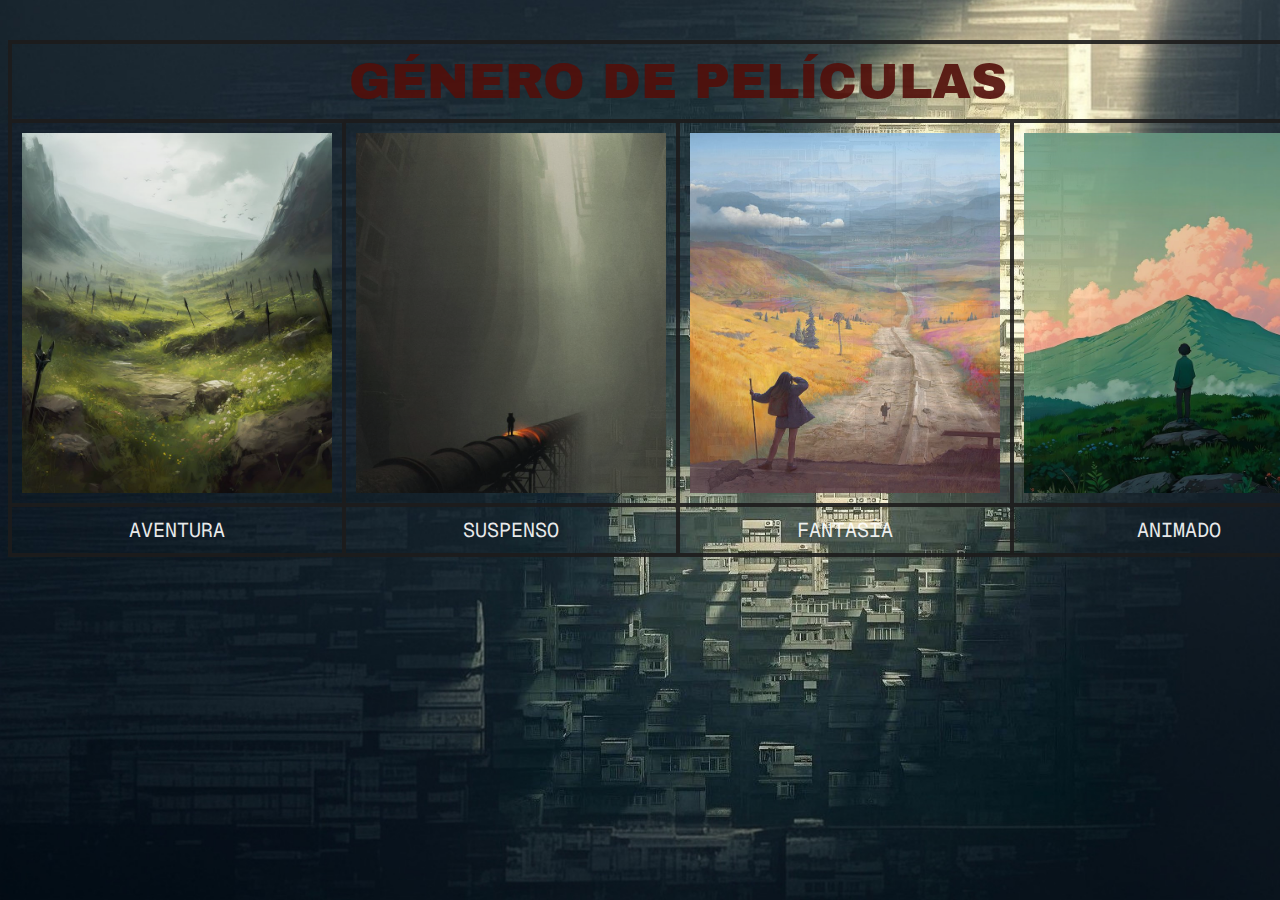
<file: index.html>
<html>
<head>
    <link rel="icon" type="image/x-icon" href="RECURSOS/logo.png">
    <title>MENU</title>

    <style>
        @import url('https://fonts.googleapis.com/css2?family=Archivo+Black&family=Geist+Mono:wght@100..900&display=swap');

        .background {
            background-size: cover;
            opacity: 90%;
        }

        .titulo {
            font-family: "Archivo Black", sans-serif;
            font-size: 50px;
            color: rgb(82, 15, 10);
        }

        .nombres {
            font-family: "Geist Mono", monospace;
            font-size: 20px;
        }

        body {
            margin-top: 40px;
        }

        table {
            border-collapse: collapse;
            table-layout: fixed;
        }

        tr, td {
            border: 4px solid rgb(29, 28, 28);
            text-align: center;
        }

        td {
            padding: 10px;
        }

        img {
            width: 310px;
            height: 360px;
        }

        a {
            color: white;
            text-decoration: none;
        }

        a:hover {
            color: #01aa56;
        }
    </style>
</head>

<body background="RECURSOS/fondo.jpg" class="background">
    

    <center>
        <table>
            <tr>
                <td colspan="4" class="titulo">GÉNERO DE PELÍCULAS</td>
            </tr>
            <tr>
                <td><a href="Aventura.html"><img src="RECURSOS/n.jpg" alt="Aventura"></a></td>
                <td><a href="Suspenso.html"><img src="RECURSOS/f.jpg" alt="Suspenso"></a></td>
                <td><a href="Fantasia.html"><img src="RECURSOS/AK.jpg" alt="Fantasía"></a></td>
                <td><a href="Animado.html"><img src="RECURSOS/jj.jpg" alt="Animado"></a></td>
            </tr>
            <tr class="nombres">
                <td><a href="Aventura.html">AVENTURA</a></td>
                <td><a href="Suspenso.html">SUSPENSO</a></td>
                <td><a href="Fantasia.html">FANTASÍA</a></td>
                <td><a href="Animado.html">ANIMADO</a></td>
            </tr>
        </table>
    </center>
    <BR></BR>
</body>
</html>
</file>
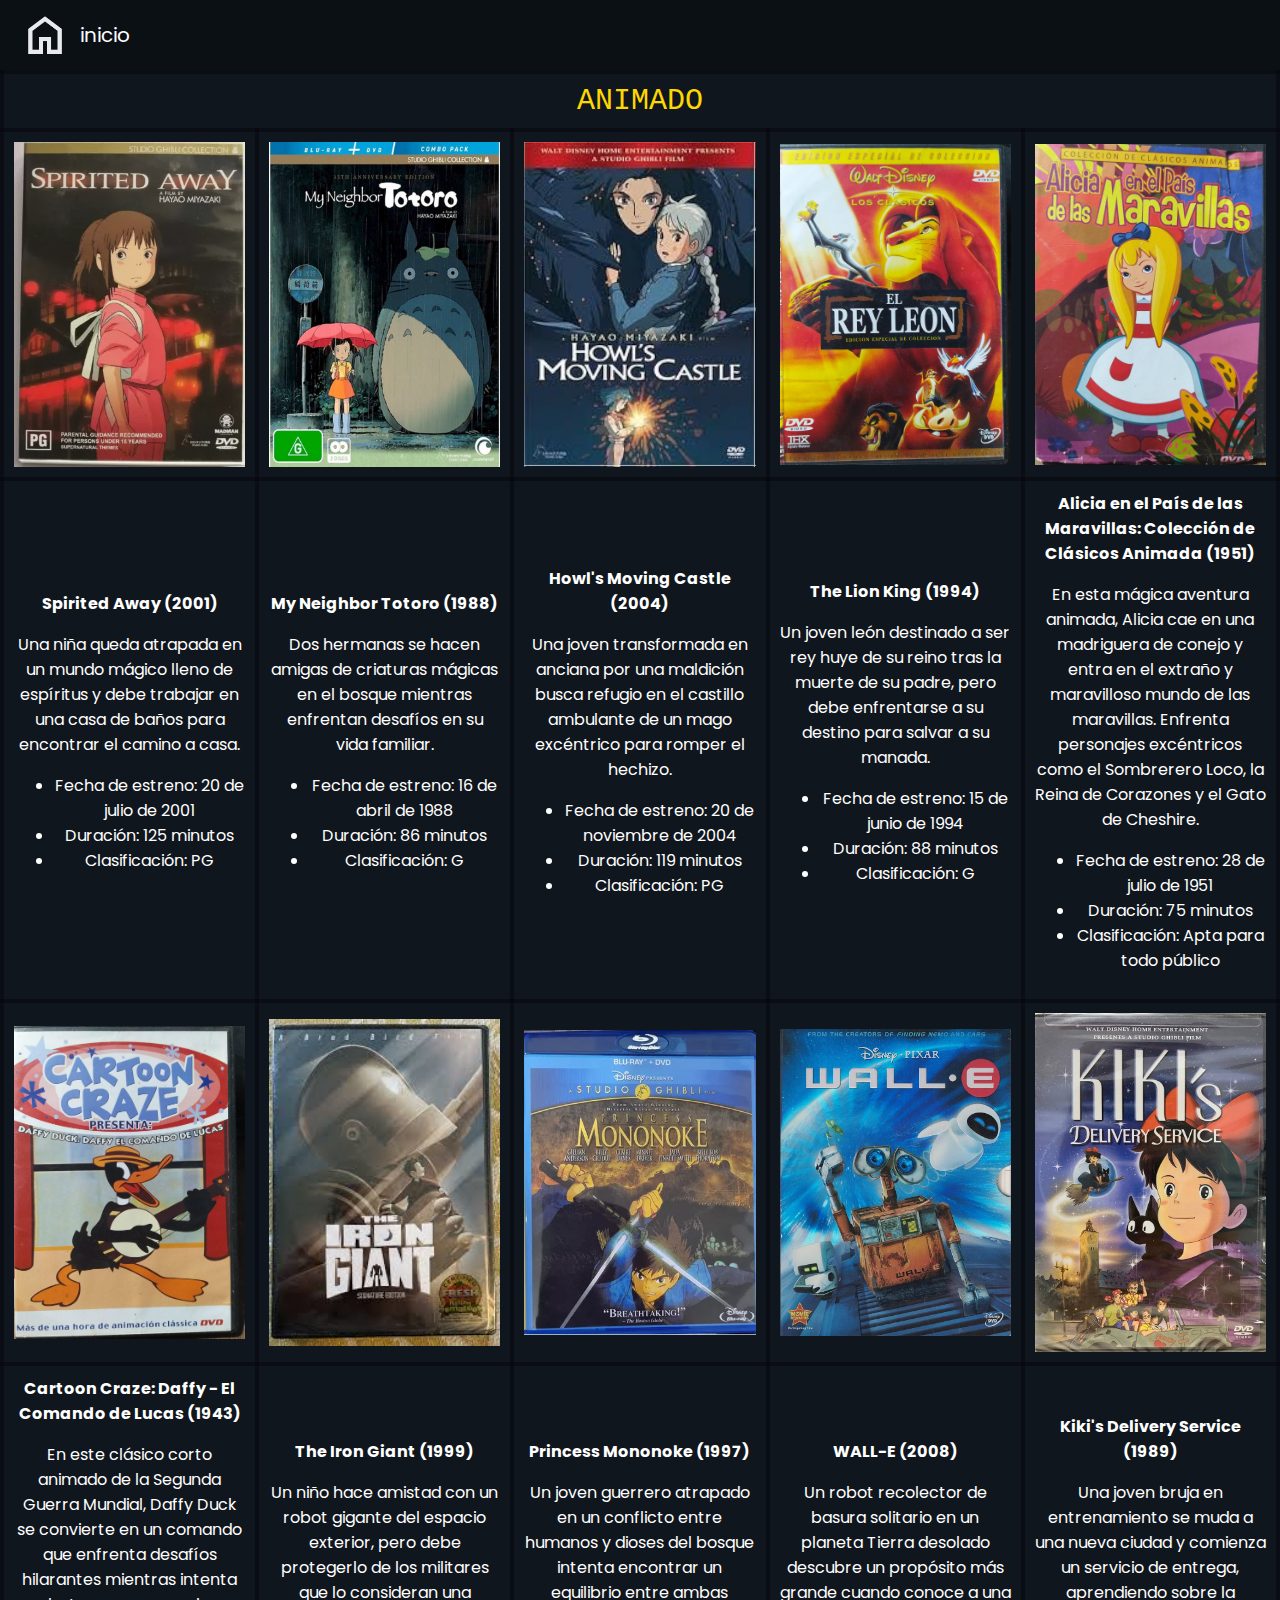
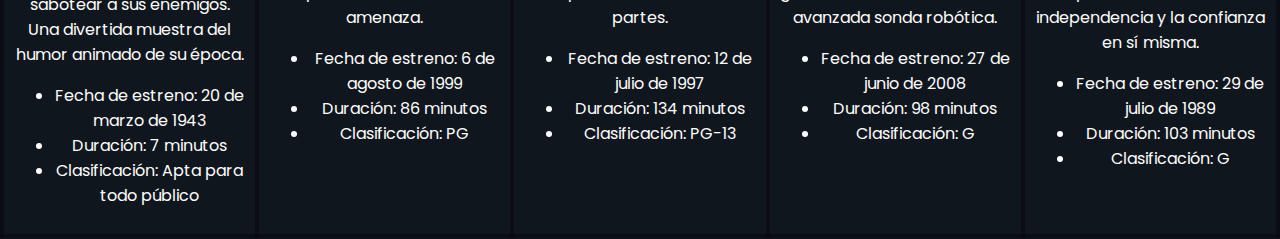
<file: Animado.html>
<html>
    <head>
        <title>FGENERO ANIMADO</title>
        <link rel="stylesheet" href="styles.css">
    </head>

    <body>
        <header>
            <a href="index.html"><img src="RECURSOS/home.png" alt="home" ></a>
            <a href="index.html">inicio</a>
        </header>

        <table>
            <tr>
                <td colspan="5" class="titulo">ANIMADO</td>
            </tr>

            <tr>
                <td><img src="ANIMADO/El viaje de chihiro.jpg" alt="el viaje de chihiro"></td>
                <td><img src="ANIMADO/mi vecino totoro.jpg" alt="mi vecino totoro"></td>
                <td><img src="ANIMADO/el castillo ambulante.jpg" alt="castillo ambulante"></td>
                <td><img src="ANIMADO/el rey leon.jpeg" alt="el rey leon "></td>
                <td><img src="ANIMADO/alicia en el pasi de las maravillas clasico.jpeg" alt="alicia en el pais de las maravillas clasico"></td>
            </tr>
            <tr>
                <td>
                    <p><strong>Spirited Away (2001)</strong></p>
                    <p>Una niña queda atrapada en un mundo mágico lleno de espíritus y debe trabajar en una casa de baños para encontrar el camino a casa.</p>
                    <ul>
                        <li>Fecha de estreno: 20 de julio de 2001</li>
                        <li>Duración: 125 minutos</li>
                        <li>Clasificación: PG</li>
                    </ul>
                </td>
                
                <td>
                    <p><strong>My Neighbor Totoro (1988)</strong></p>
                    <p>Dos hermanas se hacen amigas de criaturas mágicas en el bosque mientras enfrentan desafíos en su vida familiar.</p>
                    <ul>
                        <li>Fecha de estreno: 16 de abril de 1988</li>
                        <li>Duración: 86 minutos</li>
                        <li>Clasificación: G</li>
                    </ul>
                </td>
                
                <td>
                    <p><strong>Howl's Moving Castle (2004)</strong></p>
                    <p>Una joven transformada en anciana por una maldición busca refugio en el castillo ambulante de un mago excéntrico para romper el hechizo.</p>
                    <ul>
                        <li>Fecha de estreno: 20 de noviembre de 2004</li>
                        <li>Duración: 119 minutos</li>
                        <li>Clasificación: PG</li>
                    </ul>
                </td>
                
                <td>
                    <p><strong>The Lion King (1994)</strong></p>
                    <p>Un joven león destinado a ser rey huye de su reino tras la muerte de su padre, pero debe enfrentarse a su destino para salvar a su manada.</p>
                    <ul>
                        <li>Fecha de estreno: 15 de junio de 1994</li>
                        <li>Duración: 88 minutos</li>
                        <li>Clasificación: G</li>
                    </ul>
                </td>
                
                <td>
                    <p><strong>Alicia en el País de las Maravillas: Colección de Clásicos Animada (1951)</strong></p>
                    <p>En esta mágica aventura animada, Alicia cae en una madriguera de conejo y entra en el extraño y maravilloso mundo de las maravillas. Enfrenta personajes excéntricos como el Sombrerero Loco, la Reina de Corazones y el Gato de Cheshire.</p>
                    <ul>
                        <li>Fecha de estreno: 28 de julio de 1951</li>
                        <li>Duración: 75 minutos</li>
                        <li>Clasificación: Apta para todo público</li>
                    </ul>
                </td>
            </tr>
            
            <tr>
                <td><img src="ANIMADO/cartoon crazy.jpeg" alt="cartoon"></td>
                <td><img src="ANIMADO/el gigante de acero.jpg" alt="gigante de acero"></td>
                <td><img src="ANIMADO/la princesa monoke.webp" alt="princesa monoke"></td>
                <td><img src="ANIMADO/walle.jpg" alt="wall-e"></td>
                <td><img src="ANIMADO/kikis.jpg" alt="kikis"></td>
            </tr>
            
            <tr>
                
                <td>
                    <p><strong>Cartoon Craze: Daffy - El Comando de Lucas (1943)</strong></p>
                    <p>En este clásico corto animado de la Segunda Guerra Mundial, Daffy Duck se convierte en un comando que enfrenta desafíos hilarantes mientras intenta sabotear a sus enemigos. Una divertida muestra del humor animado de su época.</p>
                    <ul>
                        <li>Fecha de estreno: 20 de marzo de 1943</li>
                        <li>Duración: 7 minutos</li>
                        <li>Clasificación: Apta para todo público</li>
                    </ul>
                </td>
            
            <td>
                <p><strong>The Iron Giant (1999)</strong></p>
                <p>Un niño hace amistad con un robot gigante del espacio exterior, pero debe protegerlo de los militares que lo consideran una amenaza.</p>
                <ul>
                    <li>Fecha de estreno: 6 de agosto de 1999</li>
                    <li>Duración: 86 minutos</li>
                    <li>Clasificación: PG</li>
                </ul>
            </td>
            
            <td>
                <p><strong>Princess Mononoke (1997)</strong></p>
                <p>Un joven guerrero atrapado en un conflicto entre humanos y dioses del bosque intenta encontrar un equilibrio entre ambas partes.</p>
                <ul>
                    <li>Fecha de estreno: 12 de julio de 1997</li>
                    <li>Duración: 134 minutos</li>
                    <li>Clasificación: PG-13</li>
                </ul>
            </td>
            
            <td>
                <p><strong>WALL-E (2008)</strong></p>
                <p>Un robot recolector de basura solitario en un planeta Tierra desolado descubre un propósito más grande cuando conoce a una avanzada sonda robótica.</p>
                <ul>
                    <li>Fecha de estreno: 27 de junio de 2008</li>
                    <li>Duración: 98 minutos</li>
                    <li>Clasificación: G</li>
                </ul>
            </td>
            
            <td>
                <p><strong>Kiki's Delivery Service (1989)</strong></p>
                <p>Una joven bruja en entrenamiento se muda a una nueva ciudad y comienza un servicio de entrega, aprendiendo sobre la independencia y la confianza en sí misma.</p>
                <ul>
                    <li>Fecha de estreno: 29 de julio de 1989</li>
                    <li>Duración: 103 minutos</li>
                    <li>Clasificación: G</li>
                </ul>
            </td>
            </tr>
            
        </table>
        
    </body>
</html>
</file>
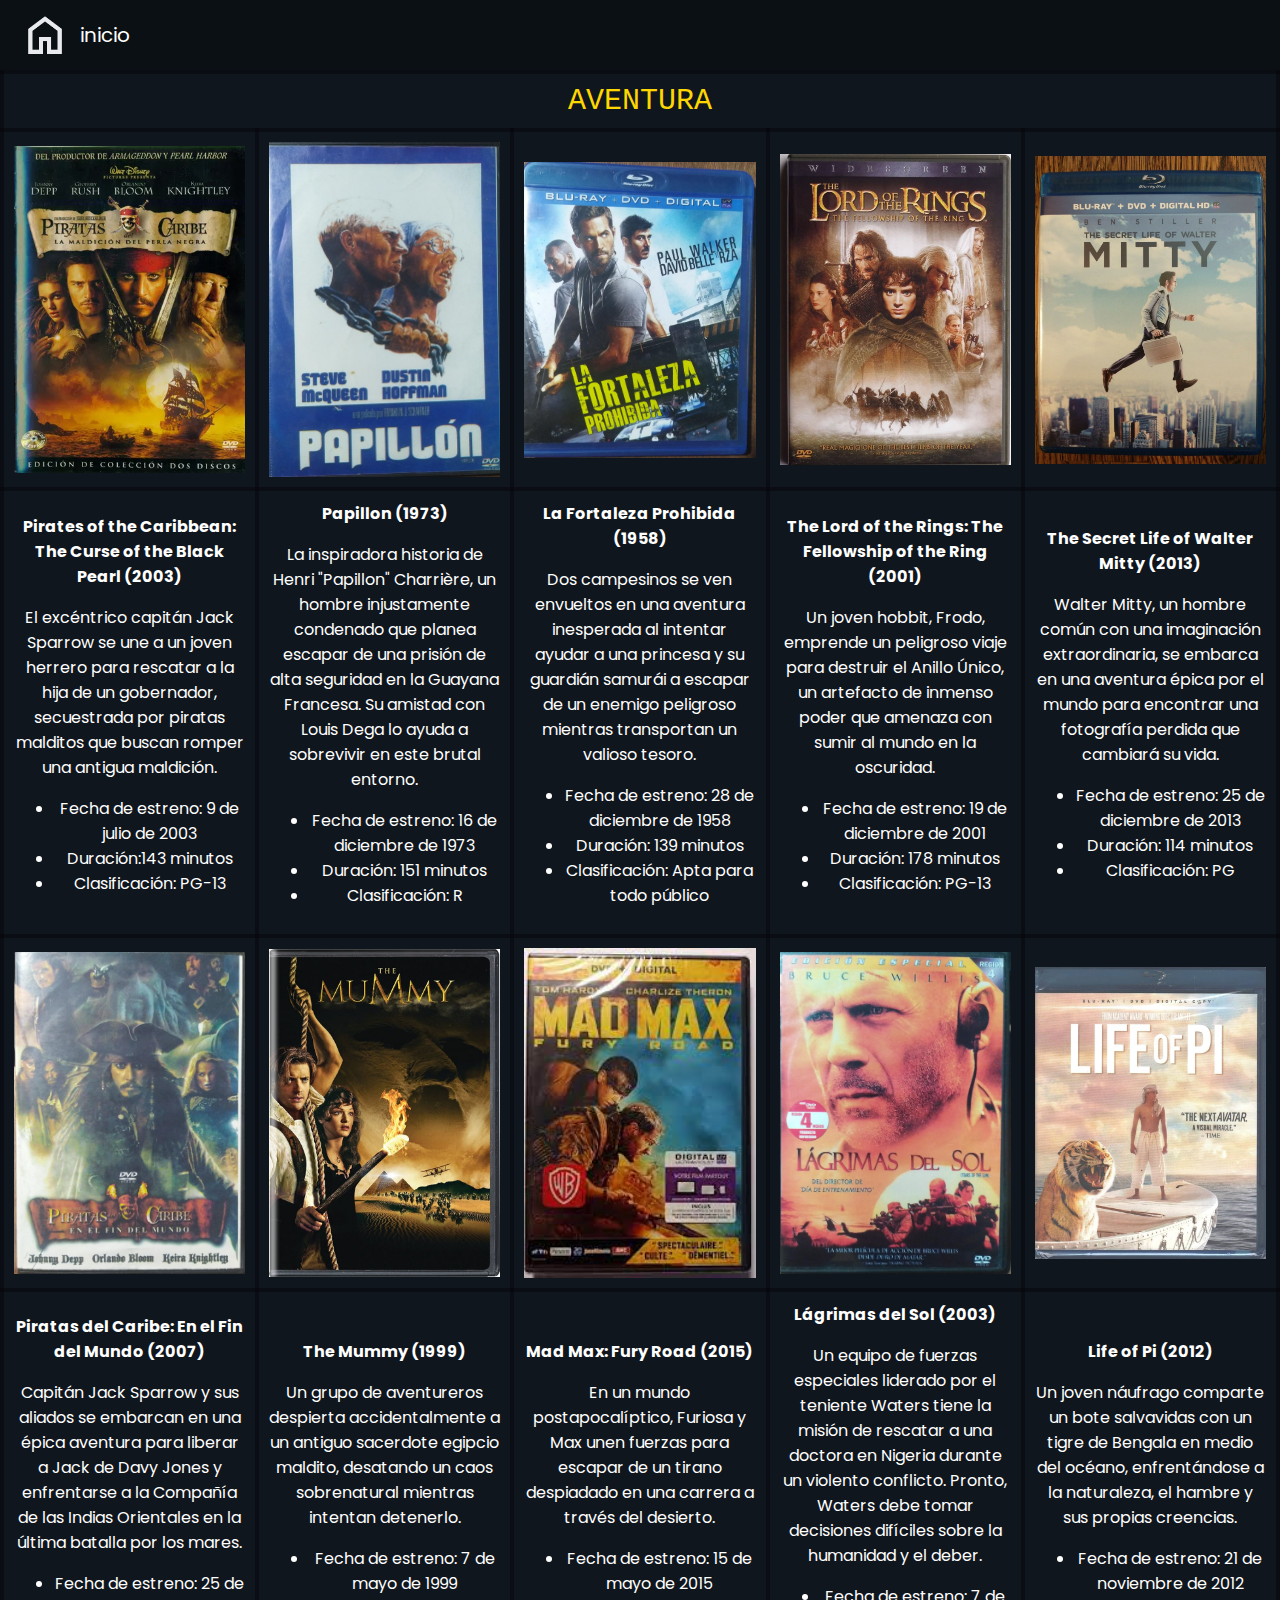
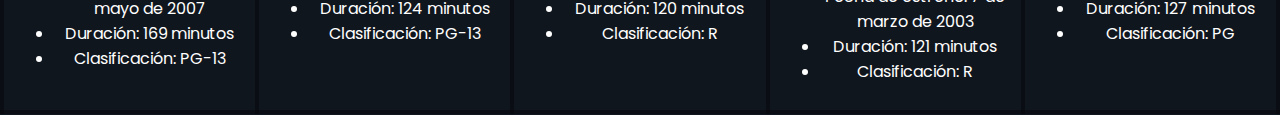
<file: Aventura.html>
<html>
<head>
    <title>GENERO DE AVENTURA</title>
    <link rel="stylesheet" href="styles.css">
</head>
<body>
    <header>
        <a href="index.html"><img src="RECURSOS/home.png" alt="home" ></a>
        <a href="index.html">inicio</a>
    </header>
    
        <table>
            <tr>
                <td colspan="5" class="titulo">AVENTURA</td>
            </tr>
            <tr>
                <td><img src="AVENTURA/piratas del caribe 1.png" alt="PIRATAS DEL CARIBE 1"></td>
                <td><img src="AVENTURA/papillon.jpeg" alt="Papillon"></td>
                <td><img src="AVENTURA/la fortaleza.jpeg" alt="La fortaleza"></td>
                <td><img src="AVENTURA/lord of the rings.jpg" alt="El señor de los anillos"></td>
                <td><img src="AVENTURA/mitty.jpg" alt="Mitty"></td>
            </tr>
           
            <tr>
                <td><p><strong>Pirates of the Caribbean: The Curse of the Black Pearl (2003) </strong></p>
                   <p> El excéntrico capitán Jack Sparrow se une a un joven herrero para rescatar a la hija de un gobernador, secuestrada por piratas malditos que buscan romper una antigua maldición.</p>
                    <ul>
                        <li>Fecha de estreno: 9 de julio de 2003</li>
                        <li>Duración:143 minutos</li>
                        <li>Clasificación: PG-13</li>
                    </ul>
                </td>
                <td>
                    <p><strong>Papillon (1973)</strong></p>
                    <p>La inspiradora historia de Henri "Papillon" Charrière, un hombre injustamente condenado que planea escapar de una prisión de alta seguridad en la Guayana Francesa. Su amistad con Louis Dega lo ayuda a sobrevivir en este brutal entorno.</p>
                    <ul>
                        <li>Fecha de estreno: 16 de diciembre de 1973</li>
                        <li>Duración: 151 minutos</li>
                        <li>Clasificación: R</li>
                    </ul>
                </td>
                <td>
                    <p><strong>La Fortaleza Prohibida (1958)</strong></p>
                    <p>Dos campesinos se ven envueltos en una aventura inesperada al intentar ayudar a una princesa y su guardián samurái a escapar de un enemigo peligroso mientras transportan un valioso tesoro.</p>
                    <ul>
                        <li>Fecha de estreno: 28 de diciembre de 1958</li>
                        <li>Duración: 139 minutos</li>
                        <li>Clasificación: Apta para todo público</li>
                    </ul>
                </td>
                <td><p><strong>The Lord of the Rings: The Fellowship of the Ring (2001) </strong></p>
                    <p>Un joven hobbit, Frodo, emprende un peligroso viaje para destruir el Anillo Único, un artefacto de inmenso poder que amenaza con sumir al mundo en la oscuridad.</p>
                    <ul>
                        <li>Fecha de estreno: 19 de diciembre de 2001</li>
                        <li>Duración: 178 minutos</li>   
                        <li>Clasificación: PG-13</li>
                    </ul>
                </td>
                <td><p><strong>The Secret Life of Walter Mitty (2013) </strong></p>
                    <p>Walter Mitty, un hombre común con una imaginación extraordinaria, se embarca en una aventura épica por el mundo para encontrar una fotografía perdida que cambiará su vida.</p>
                    <ul>
                        <li>Fecha de estreno: 25 de diciembre de 2013</li>
                        <li>Duración: 114 minutos</li>
                        <li>Clasificación: PG</li>
                    </ul>
                </td>
            </tr>
            <tr>
                <td><img src="AVENTURA/piratas fin del mundo.jpeg" alt="Piratas del caribe fin del mundo"></td>
                <td><img src="AVENTURA/the mummy.jpg" alt="La momia"></td>
                <td><img src="AVENTURA/mad max.jpg" alt="Mad Max"></td>
                <td><img src="AVENTURA/lagrimas de sol.jpeg" alt="Lagrimas de sol"></td>
                <td><img src="AVENTURA/life of pi.jpg" alt="La vida de Pi"></td>

            </tr>
            <tr>
                <td>
                    <p><strong>Piratas del Caribe: En el Fin del Mundo (2007)</strong></p>
                    <p>Capitán Jack Sparrow y sus aliados se embarcan en una épica aventura para liberar a Jack de Davy Jones y enfrentarse a la Compañía de las Indias Orientales en la última batalla por los mares.</p>
                    <ul>
                        <li>Fecha de estreno: 25 de mayo de 2007</li>
                        <li>Duración: 169 minutos</li>
                        <li>Clasificación: PG-13</li>
                    </ul>
                </td>
                <td><p><strong>The Mummy (1999) </strong></p>
                    <p>Un grupo de aventureros despierta accidentalmente a un antiguo sacerdote egipcio maldito, desatando un caos sobrenatural mientras intentan detenerlo.</p>
                    <ul>
                        <li>Fecha de estreno: 7 de mayo de 1999</li>
                        <li>Duración: 124 minutos</li> 
                        <li>Clasificación: PG-13</li>
                    </ul>
                </td>
                <td><p><strong>Mad Max: Fury Road (2015) </strong></p>
                    <p>En un mundo postapocalíptico, Furiosa y Max unen fuerzas para escapar de un tirano despiadado en una carrera a través del desierto.</p>
                    <ul>
                        <li>Fecha de estreno: 15 de mayo de 2015</li>
                        <li>Duración: 120 minutos</li>
                        <li>Clasificación: R</li>
                    </ul>
                </td>
                <td>
                    <p><strong>Lágrimas del Sol (2003)</strong></p>
                    <p>Un equipo de fuerzas especiales liderado por el teniente Waters tiene la misión de rescatar a una doctora en Nigeria durante un violento conflicto. Pronto, Waters debe tomar decisiones difíciles sobre la humanidad y el deber.</p>
                    <ul>
                        <li>Fecha de estreno: 7 de marzo de 2003</li>
                        <li>Duración: 121 minutos</li>
                        <li>Clasificación: R</li>
                    </ul>
                </td>
                <td><p><strong>Life of Pi (2012) </strong></p>
                    <p>Un joven náufrago comparte un bote salvavidas con un tigre de Bengala en medio del océano, enfrentándose a la naturaleza, el hambre y sus propias creencias.</p>
                    <ul>
                        <li>Fecha de estreno: 21 de noviembre de 2012</li>
                        <li>Duración: 127 minutos</li> 
                        <li>Clasificación: PG</li>
                    </ul>
                </td>

            </tr>
        </table>
    </div>
</body>
</html>
</file>
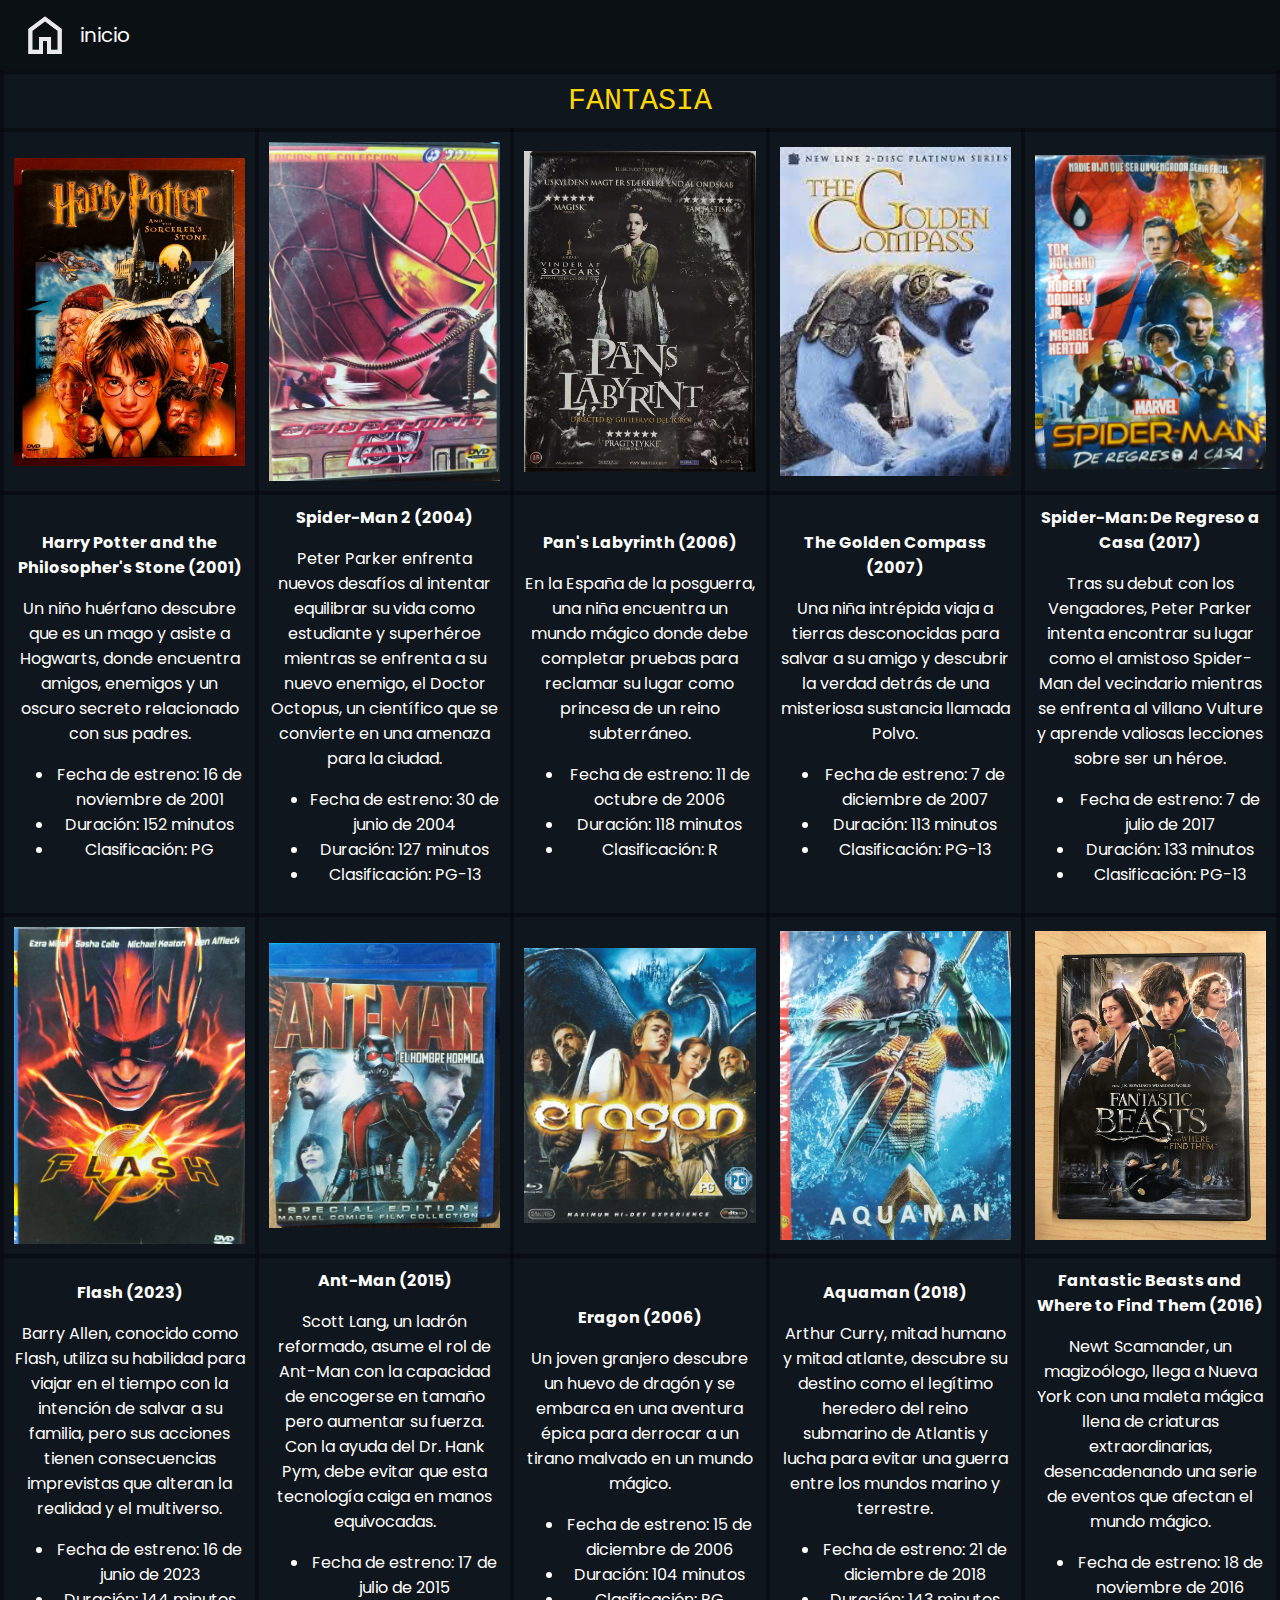
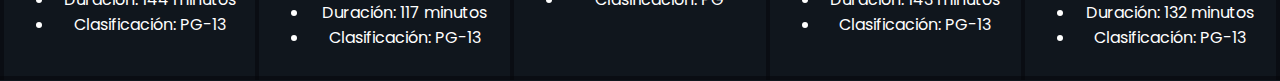
<file: Fantasia.html>
<html>
    <head>
        <title>GENERO DE FANTASIA</title>
        <link rel="stylesheet" href="styles.css">
    </head>

    <body>
        <header>
            <a href="index.html"><img src="RECURSOS/home.png" alt="home" ></a>
            <a href="index.html">inicio</a>
        </header>
        <table>
            <tr>
                <td colspan="5" class="titulo">FANTASIA</td>
            </tr>

            <tr>
                <td><img src="FANTASIA/harry potter piedra filosofal.jpg" alt="Harry Potter y la piedra filosofal"></td>
                <td><img src="FANTASIA/spiderman2.jpeg" alt="spiderman2"></td>
                <td><img src="FANTASIA/laberinto del fauno.png" alt="Laberinto del fauno"></td>
                <td><img src="FANTASIA/la brujula dorada.jpg" alt="La brujula dorada"></td>
                <td><img src="FANTASIA/spiderman_de_regresoacasa.jpeg" alt="spiderman_de_regresoacasa"></td>
            </tr>

            <tr>
                <td>
                    <p><strong>Harry Potter and the Philosopher's Stone (2001)</strong></p>
                    <p>Un niño huérfano descubre que es un mago y asiste a Hogwarts, donde encuentra amigos, enemigos y un oscuro secreto relacionado con sus padres.</p>
                    <ul>
                        <li>Fecha de estreno: 16 de noviembre de 2001</li>
                        <li>Duración: 152 minutos</li>   
                        <li>Clasificación: PG</li>
                    </ul>
                </td>
                <td>
                    <p><strong>Spider-Man 2 (2004)</strong></p>
                    <p>Peter Parker enfrenta nuevos desafíos al intentar equilibrar su vida como estudiante y superhéroe mientras se enfrenta a su nuevo enemigo, el Doctor Octopus, un científico que se convierte en una amenaza para la ciudad.</p>
                    <ul>
                        <li>Fecha de estreno: 30 de junio de 2004</li>
                        <li>Duración: 127 minutos</li>
                        <li>Clasificación: PG-13</li>
                    </ul>
                </td>
                <td>
                    <p><strong>Pan's Labyrinth (2006)</strong></p>
                    <p>En la España de la posguerra, una niña encuentra un mundo mágico donde debe completar pruebas para reclamar su lugar como princesa de un reino subterráneo.</p>
                    <ul>
                        <li>Fecha de estreno: 11 de octubre de 2006</li>
                        <li>Duración: 118 minutos</li>   
                        <li>Clasificación: R</li>
                    </ul>
                </td>
                <td>
                    <p><strong>The Golden Compass (2007)</strong></p>
                    <p>Una niña intrépida viaja a tierras desconocidas para salvar a su amigo y descubrir la verdad detrás de una misteriosa sustancia llamada Polvo.</p>
                    <ul>
                        <li>Fecha de estreno: 7 de diciembre de 2007</li>
                        <li>Duración: 113 minutos</li>
                        <li>Clasificación: PG-13</li>
                    </ul>
                </td>
                
                <td>
                    <p><strong>Spider-Man: De Regreso a Casa (2017)</strong></p>
                    <p>Tras su debut con los Vengadores, Peter Parker intenta encontrar su lugar como el amistoso Spider-Man del vecindario mientras se enfrenta al villano Vulture y aprende valiosas lecciones sobre ser un héroe.</p>
                    <ul>
                        <li>Fecha de estreno: 7 de julio de 2017</li>
                        <li>Duración: 133 minutos</li>
                        <li>Clasificación: PG-13</li>
                    </ul>
                </td>
            </tr>

           

            <tr>
                <td><img src="FANTASIA/flash.jpeg" alt="flash"></td>
                <td><img src="FANTASIA/antman.jpeg" alt="antman"></td>
                <td><img src="FANTASIA/eragon.jpg" alt="eragon"></td>
                <td><img src="FANTASIA/aquaman.jpeg" alt="Acuaman"></td>
                <td><img src="FANTASIA/animales fantasticos.jpg" alt="animales fantasticos"></td>
            </tr>

            <tr>
                <td>
                    <p><strong>Flash (2023)</strong></p>
                    <p>Barry Allen, conocido como Flash, utiliza su habilidad para viajar en el tiempo con la intención de salvar a su familia, pero sus acciones tienen consecuencias imprevistas que alteran la realidad y el multiverso.</p>
                    <ul>
                        <li>Fecha de estreno: 16 de junio de 2023</li>
                        <li>Duración: 144 minutos</li>
                        <li>Clasificación: PG-13</li>
                    </ul>
                </td>
                
                <td>
                    <p><strong>Ant-Man (2015)</strong></p>
                    <p>Scott Lang, un ladrón reformado, asume el rol de Ant-Man con la capacidad de encogerse en tamaño pero aumentar su fuerza. Con la ayuda del Dr. Hank Pym, debe evitar que esta tecnología caiga en manos equivocadas.</p>
                    <ul>
                        <li>Fecha de estreno: 17 de julio de 2015</li>
                        <li>Duración: 117 minutos</li>
                        <li>Clasificación: PG-13</li>
                    </ul>
                </td>
                
                <td>
                    <p><strong>Eragon (2006)</strong></p>
                    <p>Un joven granjero descubre un huevo de dragón y se embarca en una aventura épica para derrocar a un tirano malvado en un mundo mágico.</p>
                    <ul>
                        <li>Fecha de estreno: 15 de diciembre de 2006</li>
                        <li>Duración: 104 minutos</li>
                        <li>Clasificación: PG</li>
                    </ul>
                </td>
                
                <td>
                    <p><strong>Aquaman (2018)</strong></p>
                    <p>Arthur Curry, mitad humano y mitad atlante, descubre su destino como el legítimo heredero del reino submarino de Atlantis y lucha para evitar una guerra entre los mundos marino y terrestre.</p>
                    <ul>
                        <li>Fecha de estreno: 21 de diciembre de 2018</li>
                        <li>Duración: 143 minutos</li>
                        <li>Clasificación: PG-13</li>
                    </ul>
                </td>
                
                <td>
                    <p><strong>Fantastic Beasts and Where to Find Them (2016)</strong></p>
                    <p>Newt Scamander, un magizoólogo, llega a Nueva York con una maleta mágica llena de criaturas extraordinarias, desencadenando una serie de eventos que afectan el mundo mágico.</p>
                    <ul>
                        <li>Fecha de estreno: 18 de noviembre de 2016</li>
                        <li>Duración: 132 minutos</li>
                        <li>Clasificación: PG-13</li>
                    </ul>
                </td>
                
                
            </tr>
        </table>
        

        
    </body>
</html>
</file>
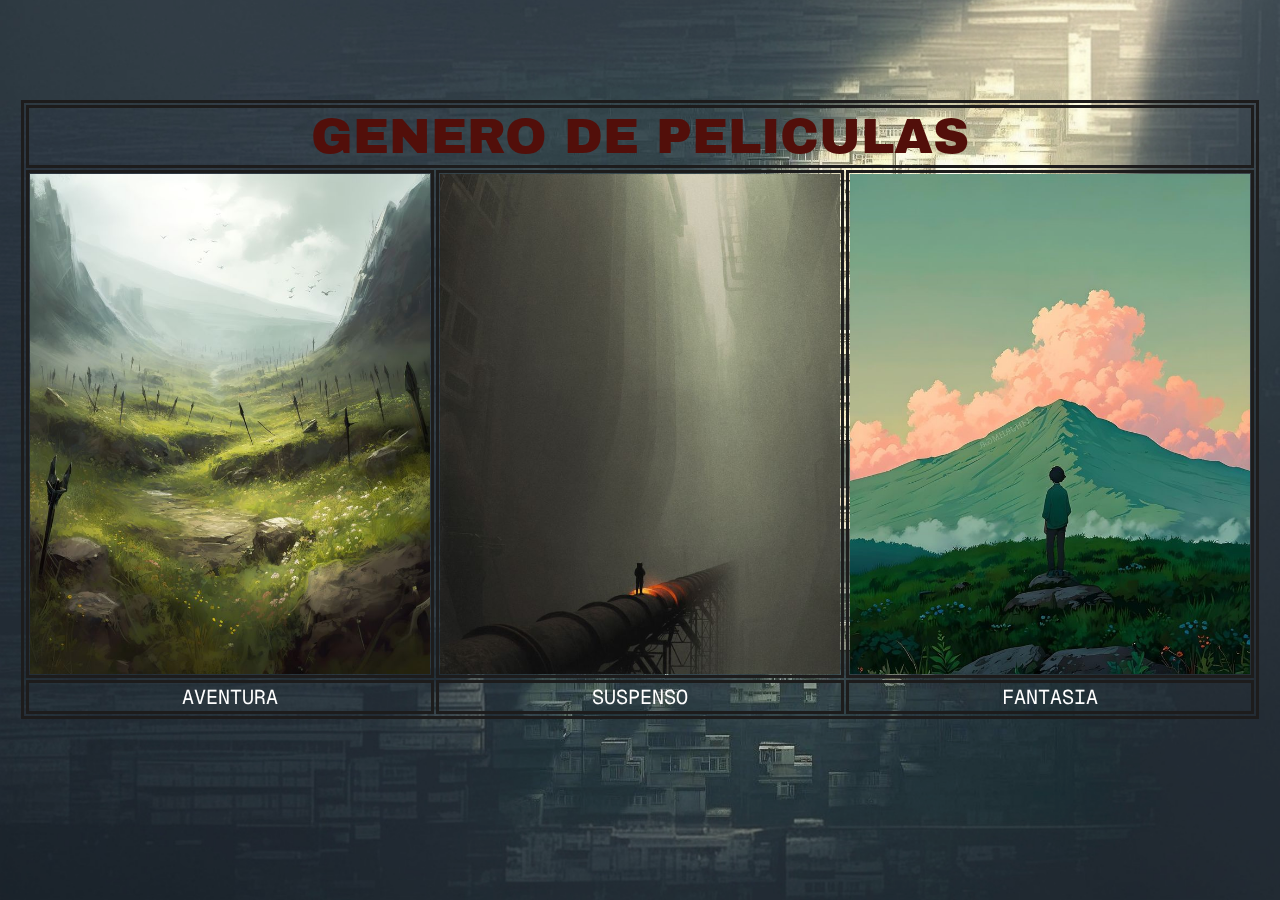
<file: index .html>
<html>
    <head>
        <link rel="icon" type="image/x-icon" href="RECURSOS/zone_person_idle_36dp_E8EAED_FILL0_wght400_GRAD0_opsz40.png">
        <title>MENU</title>
    
        <style>
            @import url('https://fonts.googleapis.com/css2?family=Archivo+Black&family=Geist+Mono:wght@100..900&display=swap');
    
            .background {
                position: fixed; 
                top: 0;
                left: 0;
                width: 100%;
                height: 100%;
                background-image: url(RECURSOS/2124a86d-ad10-494c-b418-11269680c34b.jpg);
                background-repeat: no-repeat;
                background-size: cover;
                opacity: 90%; 
                z-index: -1; 
            }
    
            .titulo {
                font-family: "Archivo Black", sans-serif;
                font-weight: normal; 
                font-style: normal;
                font-size: 50;
                color: rgb(82, 15, 10);

            }
    
            .nombres {
                font-family: "Geist Mono", monospace;
                font-weight: 400;
                font-style: normal;
                font-size: 20;

            }
    
            body {
                margin-top: 100px; 
            }
    
            table, tr, td {
                border: 3px solid rgb(29, 28, 28);
                text-align: center;
            }
    
            a {
                color: white;
                text-decoration: none;
            }
    
            a:hover {
                color: #01aa56;
            }
        </style>
    </head>
    
<body>
    
    <div class="background"></div>

    <center>
        <table>
            <tr>
                <td colspan="3" class="titulo">GENERO DE PELICULAS</td>
            </tr>
            <tr>
                <td><a href="link"><img src="RECURSOS/n.jpg" width="400px" height="500px"></a></td>
                <td><a href="link"><img src="RECURSOS/f.jpg" width="400px" height="500px"></a></td>
                <td><a href="link"><img src="RECURSOS/jj.jpg" width="400px" height="500px"></a></td>
            </tr>
            <tr class="nombres">
                <td><a href="link">AVENTURA</a></td>
                <td><a href="link">SUSPENSO</a></td>
                <td><a href="link">FANTASIA</a></td>
            </tr>
        </table>
    </center>
    <BR></BR>

</body>
</html>
</file>
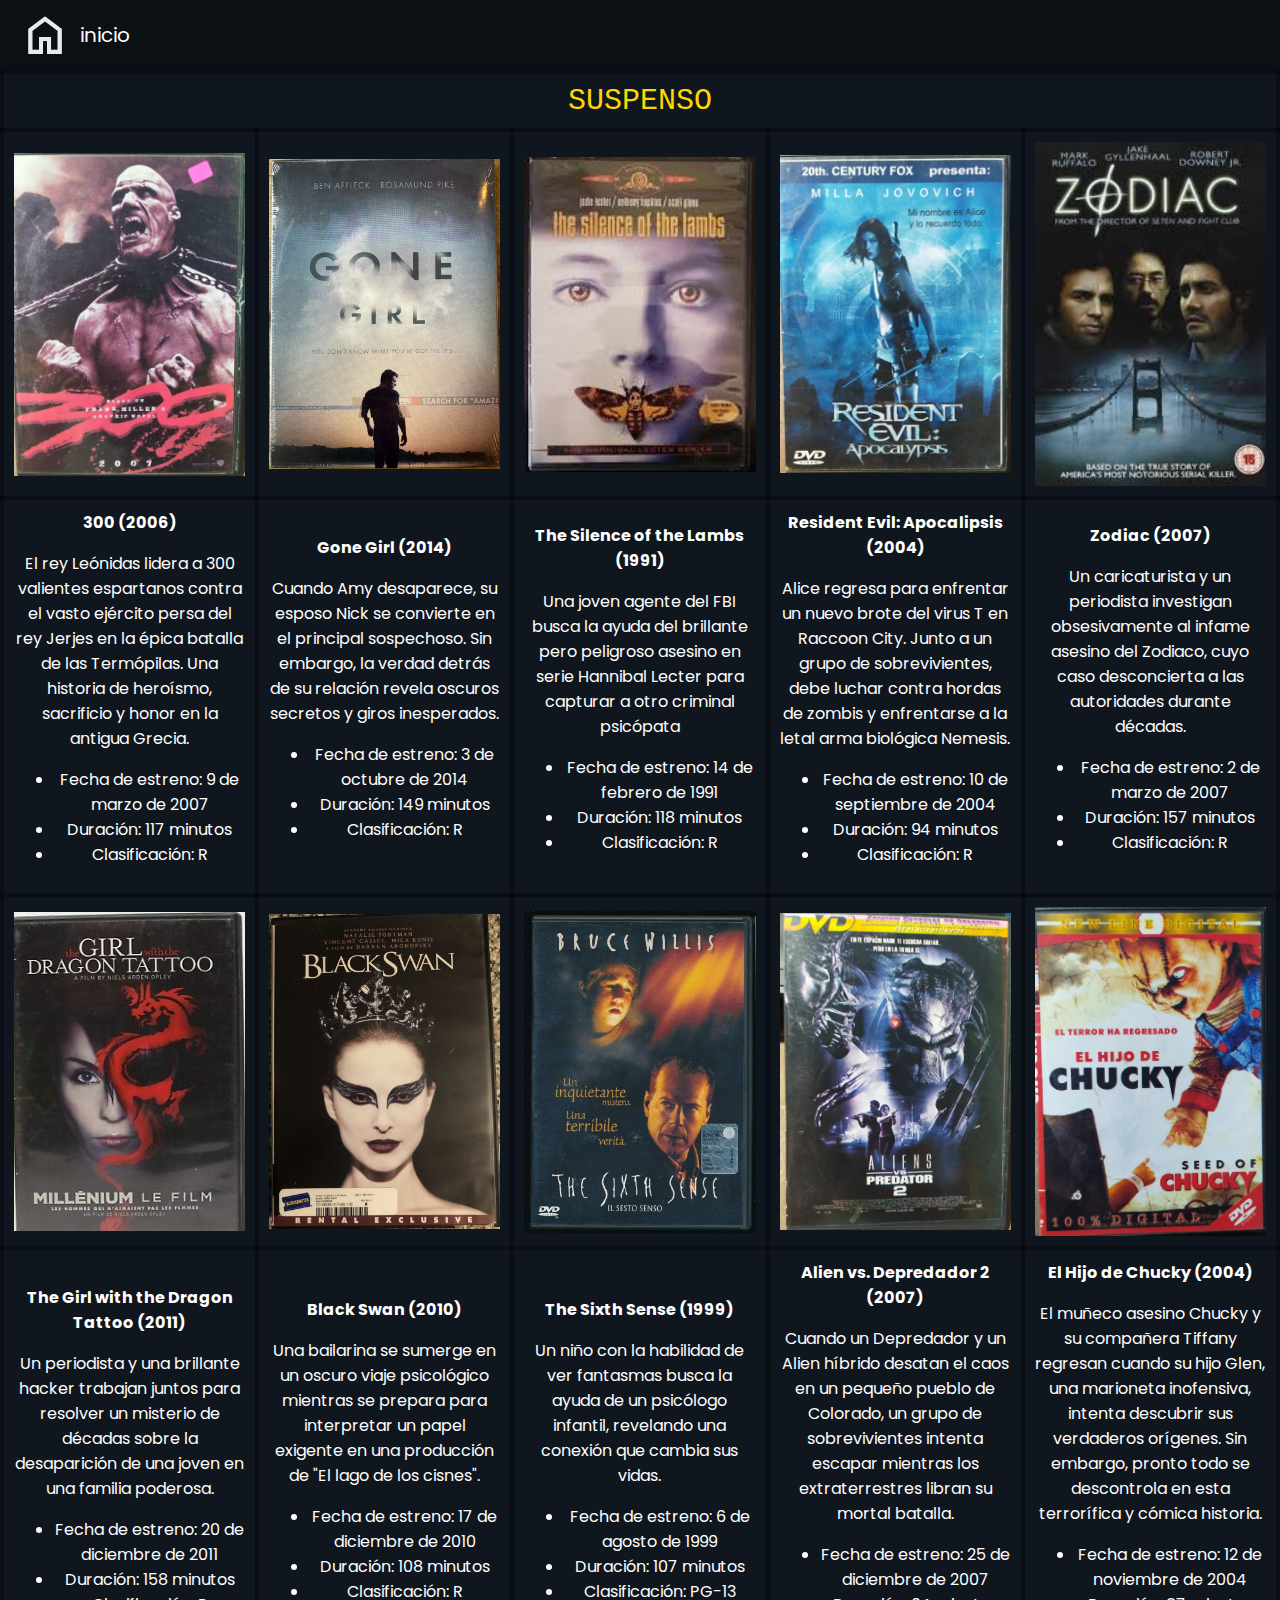
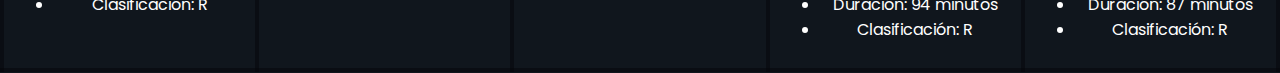
<file: Suspenso.html>
<html>
    <head>
        <title>GENERO DE SUSPENSO</title>
       <link rel="stylesheet" href="styles.css">
    </head>

    <body>
        <header>
            <a href="index.html"><img src="RECURSOS/home.png" alt="home" ></a>
            <a href="index.html">inicio</a>
        </header>

        <table>
            <tr>
                <td colspan="5" class="titulo">SUSPENSO</td>
            </tr>

            <tr>
                <td><img src="SUSPENSO/300.jpeg" alt="300"></td>
                <td><img src="SUSPENSO/gone.jpg" alt="Gone"></td>
                <td><img src="SUSPENSO/the silence lambs.jpg" alt="El silencio de los inocentes"></td>
                <td><img src="SUSPENSO/resident evil apocalips.jpeg" alt="Resident Evil"></td>
                <td><img src="SUSPENSO/zodiac.jpg" alt="zodiac"></td>

            </tr>
            <tr>
                <td>
                    <p><strong>300 (2006)</strong></p>
                    <p>El rey Leónidas lidera a 300 valientes espartanos contra el vasto ejército persa del rey Jerjes en la épica batalla de las Termópilas. Una historia de heroísmo, sacrificio y honor en la antigua Grecia.</p>
                    <ul>
                        <li>Fecha de estreno: 9 de marzo de 2007</li>
                        <li>Duración: 117 minutos</li>
                        <li>Clasificación: R</li>
                    </ul>
                </td>
                <td>
                    <p><strong>Gone Girl (2014)</strong></p>
                    <p>Cuando Amy desaparece, su esposo Nick se convierte en el principal sospechoso. Sin embargo, la verdad detrás de su relación revela oscuros secretos y giros inesperados.</p>
                    <ul>
                        <li>Fecha de estreno: 3 de octubre de 2014</li>
                        <li>Duración: 149 minutos</li> 
                        <li>Clasificación: R</li>
                    </ul>
                </td>
                <td>
                    <p><strong>The Silence of the Lambs (1991)</strong></p>
                    <p>Una joven agente del FBI busca la ayuda del brillante pero peligroso asesino en serie Hannibal Lecter para capturar a otro criminal psicópata</p>
                    <ul>
                        <li>Fecha de estreno: 14 de febrero de 1991</li>
                        <li>Duración: 118 minutos</li>
                        <li>Clasificación: R</li>
                    </ul>
                </td>
                <td>
                    <p><strong>Resident Evil: Apocalipsis (2004)</strong></p>
                    <p>Alice regresa para enfrentar un nuevo brote del virus T en Raccoon City. Junto a un grupo de sobrevivientes, debe luchar contra hordas de zombis y enfrentarse a la letal arma biológica Nemesis.</p>
                    <ul>
                        <li>Fecha de estreno: 10 de septiembre de 2004</li>
                        <li>Duración: 94 minutos</li>
                        <li>Clasificación: R</li>
                    </ul>
                </td>
                <td>
                    <p><strong>Zodiac (2007)</strong></p>
                    <p>Un caricaturista y un periodista investigan obsesivamente al infame asesino del Zodiaco, cuyo caso desconcierta a las autoridades durante décadas.</p>
                    <ul>
                        <li>Fecha de estreno: 2 de marzo de 2007</li>
                        <li>Duración: 157 minutos</li>
                        <li>Clasificación: R</li>
                    </ul>
                </td>
               
                
            </tr>
            <tr>
                <td><img src="SUSPENSO/girl dragon tattoo.jpg" alt="Chica con tatuaje de dragon"></td>
                <td><img src="SUSPENSO/black swan.jpg" alt="cisne negro"></td>
                <td><img src="SUSPENSO/The Sixth Sense.jpg" alt="El sexto sentido"></td>
                <td><img src="SUSPENSO/alien vs predator 2.jpeg" alt="Alien vs Predator 2"></td>
                <td><img src="SUSPENSO/hijo de chucky.jpeg" alt="hijo de chucky"></td>

            </tr>
            <tr>
                <td>
                    <p><strong>The Girl with the Dragon Tattoo (2011)</strong></p>
                    <p>Un periodista y una brillante hacker trabajan juntos para resolver un misterio de décadas sobre la desaparición de una joven en una familia poderosa.</p>
                    <ul>
                        <li>Fecha de estreno: 20 de diciembre de 2011</li>
                        <li>Duración: 158 minutos</li>
                        <li>Clasificación: R</li>
                    </ul>
                </td>
                <td>
                    <p><strong>Black Swan (2010)</strong></p>
                    <p>Una bailarina se sumerge en un oscuro viaje psicológico mientras se prepara para interpretar un papel exigente en una producción de "El lago de los cisnes".</p>
                    <ul>
                        <li>Fecha de estreno: 17 de diciembre de 2010</li>
                        <li>Duración: 108 minutos</li> 
                        <li>Clasificación: R</li>
                    </ul>
                </td>
                <td>
                    <p><strong>The Sixth Sense (1999)</strong></p>
                    <p>Un niño con la habilidad de ver fantasmas busca la ayuda de un psicólogo infantil, revelando una conexión que cambia sus vidas.</p>
                    <ul>
                        <li>Fecha de estreno: 6 de agosto de 1999</li>
                        <li>Duración: 107 minutos</li>  
                        <li>Clasificación: PG-13</li>
                    </ul>
                </td>
                <td>
                    <p><strong>Alien vs. Depredador 2 (2007)</strong></p>
                    <p>Cuando un Depredador y un Alien híbrido desatan el caos en un pequeño pueblo de Colorado, un grupo de sobrevivientes intenta escapar mientras los extraterrestres libran su mortal batalla.</p>
                    <ul>
                        <li>Fecha de estreno: 25 de diciembre de 2007</li>
                        <li>Duración: 94 minutos</li>
                        <li>Clasificación: R</li>
                    </ul>
                </td>
                <td>
                    <p><strong>El Hijo de Chucky (2004)</strong></p>
                    <p>El muñeco asesino Chucky y su compañera Tiffany regresan cuando su hijo Glen, una marioneta inofensiva, intenta descubrir sus verdaderos orígenes. Sin embargo, pronto todo se descontrola en esta terrorífica y cómica historia.</p>
                    <ul>
                        <li>Fecha de estreno: 12 de noviembre de 2004</li>
                        <li>Duración: 87 minutos</li>
                        <li>Clasificación: R</li>
                    </ul>
                </td>
            </tr>
            

        </table>
    </body>
</html>
</file>
<file: styles.css>
@import url('https://fonts.googleapis.com/css2?family=Poppins:ital,wght@0,400;1,400&display=swap');
        
body {
    margin: 0;
    background-color: #10161d;
    font-family: "Poppins", sans-serif;
    color: white;
}

table {
    width: 100%; 
    border-collapse: collapse;
    table-layout: fixed; 
}

td {
    border: 4px solid rgba(6, 6, 12, 0.534);
    text-align: center;
    padding: 10px;
}

img {
    width: 100%; 
    height: auto; 
}

.titulo {
    text-align: center;
    font-size: 30px;
    color: gold;
    font-family: monospace;
    padding: 10px;
}

header {
    display: flex;
    align-items: center; 
    padding: 10px;
    background-color: #0b1014; 
}

header img {
    width: 50px; 
    height: auto; 
}

header a {
    text-decoration: none;
    color: white;
    font-size: 20px;
    margin-left: 10px; 
}

header a:hover {
    color: gold;
}
</file>
